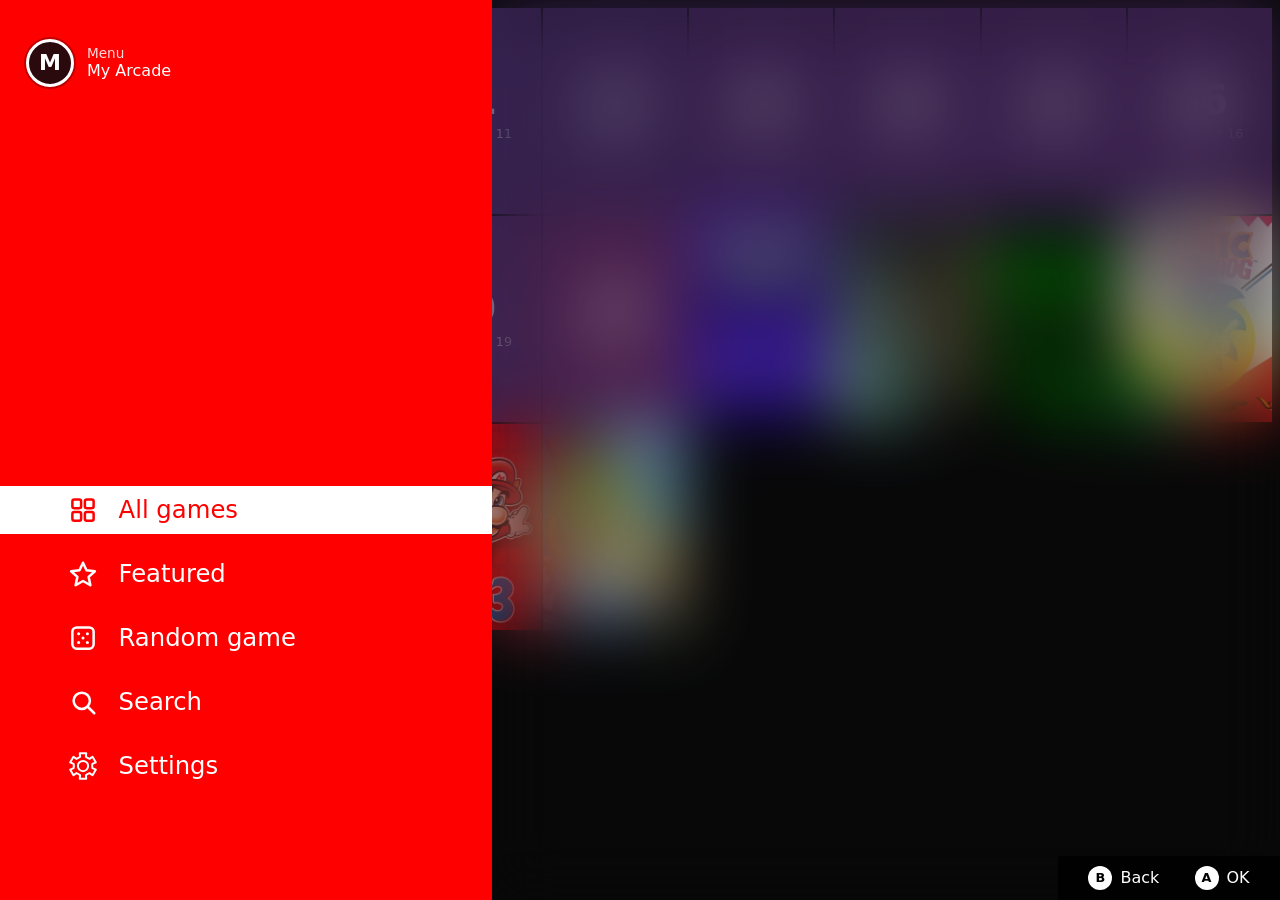
<file: index.html>
<!DOCTYPE html>
<html lang="en" data-theme="dark">
<head>
    <meta charset="UTF-8">
    <meta name="viewport" content="width=device-width, initial-scale=1">
    <title>My Arcade</title>
    <meta name="description" content="A small collection of browser games.">
    <link rel="stylesheet" href="style.css?v=20261018">
</head>
<body>
    <nav class="rail" aria-label="Main menu">
        <div class="rail-head">
            <button class="rail-badge" type="button" id="railBadge" title="Open menu" aria-label="Open menu">A</button>
            <div class="rail-who"><span>Menu</span><span id="menuTitle">My Arcade</span></div>
        </div>
        <div class="rail-nav">
            <button class="rail-btn" type="button" id="navAll" title="All games" aria-label="All games" aria-pressed="true">
                <svg viewBox="0 0 24 24" aria-hidden="true"><rect x="3.5" y="3.5" width="7" height="7" rx="1.6"/><rect x="13.5" y="3.5" width="7" height="7" rx="1.6"/><rect x="3.5" y="13.5" width="7" height="7" rx="1.6"/><rect x="13.5" y="13.5" width="7" height="7" rx="1.6"/></svg>
                <span class="rail-label">All games</span>
            </button>
            <button class="rail-btn" type="button" id="navFeatured" title="Featured" aria-label="Featured games" aria-pressed="false" hidden>
                <svg viewBox="0 0 24 24" aria-hidden="true"><polygon points="12 3 14.8 9 21.5 9.8 16.5 14.3 17.9 21 12 17.6 6.1 21 7.5 14.3 2.5 9.8 9.2 9"/></svg>
                <span class="rail-label">Featured</span>
            </button>
            <button class="rail-btn" type="button" id="navRandom" title="Random game" aria-label="Play a random game">
                <svg viewBox="0 0 24 24" aria-hidden="true"><rect x="3.5" y="3.5" width="17" height="17" rx="3.5"/><circle class="dot" cx="8.5" cy="8.5" r="1.2"/><circle class="dot" cx="15.5" cy="8.5" r="1.2"/><circle class="dot" cx="12" cy="12" r="1.2"/><circle class="dot" cx="8.5" cy="15.5" r="1.2"/><circle class="dot" cx="15.5" cy="15.5" r="1.2"/></svg>
                <span class="rail-label">Random game</span>
            </button>
            <button class="rail-btn" type="button" id="navSearch" title="Search ( / )" aria-label="Search games" aria-pressed="false">
                <svg viewBox="0 0 24 24" aria-hidden="true"><circle cx="11" cy="11" r="6.5"/><path d="M16 16l5 5"/></svg>
                <span class="rail-label">Search</span>
            </button>
            <button class="rail-btn" type="button" id="settingsBtn" title="Settings" aria-label="Settings">
                <svg viewBox="0 0 24 24" aria-hidden="true"><path d="M14.32 4.66 L14.56 1.71 L9.44 1.71 L9.68 4.66 A7.70 7.70 0 0 1 6.80 6.32 L4.37 4.64 L1.81 9.08 L4.48 10.33 A7.70 7.70 0 0 1 4.48 13.67 L1.81 14.92 L4.37 19.36 L6.80 17.68 A7.70 7.70 0 0 1 9.68 19.34 L9.44 22.29 L14.56 22.29 L14.32 19.34 A7.70 7.70 0 0 1 17.20 17.68 L19.63 19.36 L22.19 14.92 L19.52 13.67 A7.70 7.70 0 0 1 19.52 10.33 L22.19 9.08 L19.63 4.64 L17.20 6.32 A7.70 7.70 0 0 1 14.32 4.66 Z"/><circle cx="12" cy="12" r="4.1"/></svg>
                <span class="rail-label">Settings</span>
            </button>
        </div>
    </nav>

    <main id="library">
        <div class="searchbar" id="searchWrap" hidden>
            <input id="searchBar" type="search" placeholder="Search games" aria-label="Search games" autocomplete="off">
        </div>
        <div id="allGrid" class="grid" role="list" aria-label="Games"></div>
    </main>

    <div class="hints" id="hints">
        <span class="toast" id="toast" role="status" aria-live="polite"></span>
        <button class="hint" type="button" id="hintSort"><kbd>Y</kbd><span>Sort</span></button>
        <button class="hint" type="button" id="hintDetails"><kbd>X</kbd><span>Details</span></button>
        <button class="hint" type="button" id="hintStart"><kbd>A</kbd><span>Start</span></button>
    </div>

    <div id="launchShade"></div>
    <section id="viewer" aria-label="Game viewer" hidden>
        <img class="bg-side" id="bgLeft" src="images/left.png" alt="" aria-hidden="true" draggable="false">
        <img class="bg-side" id="bgRight" src="images/right.png" alt="" aria-hidden="true" draggable="false">
        <div class="badge" id="badge" role="img"></div>
        <div class="viewer-title">
            <h2 id="gameName">Game</h2>
            <a id="gameAuthor" href="#" target="_blank" rel="noopener" hidden></a>
        </div>
        <button class="pause-btn" type="button" id="pauseBtn" aria-label="Open game menu" title="Menu">
            <svg viewBox="0 0 24 24" width="20" height="20" fill="none" stroke="currentColor" stroke-width="2.2" stroke-linecap="round" aria-hidden="true"><path d="M5 7h14M5 12h14M5 17h14"/></svg>
        </button>
        <div id="stage">
            <iframe id="gameFrame" title="Game" allow="fullscreen; gamepad; autoplay"></iframe>
        </div>

        <div class="pause" id="pauseMenu" role="dialog" aria-modal="true" aria-label="Game menu">
            <div class="pause-scrim"></div>
            <div class="pause-profile">
                <div class="pause-badge" id="pauseBadge"></div>
                <div class="pause-profile-text"><span>P1</span><span id="pauseName"></span></div>
            </div>
            <div class="pause-ui">
                <div class="pause-line"></div>
                <div class="pause-list" role="menu">
                    <button class="pause-item" type="button" role="menuitem" id="pmContinue">Continue</button>
                    <button class="pause-item" type="button" role="menuitem" id="pmFullscreen">Fullscreen</button>
                    <button class="pause-item" type="button" role="menuitem" id="pmTab">Open in New Tab</button>
                    <button class="pause-item" type="button" role="menuitem" id="pmSource" hidden>View Source</button>
                    <button class="pause-item" type="button" role="menuitem" id="pmExit">To Game Selection</button>
                </div>
            </div>
            <div class="pause-hints">
                <button class="hint" type="button" id="pmBack"><kbd>B</kbd><span>Back</span></button>
                <button class="hint" type="button" id="pmOk"><kbd>A</kbd><span>OK</span></button>
            </div>
        </div>
        </div>
    </section>

    <div id="overlay" class="overlay" hidden>
        <div class="popup" role="dialog" aria-modal="true" aria-labelledby="popupTitle">
            <div class="popup-head">
                <h3 id="popupTitle">Settings</h3>
                <button class="btn" type="button" id="popupClose" aria-label="Close settings">Close</button>
            </div>
            <div class="popup-body">
                <label class="row">Theme
                    <select id="themeSelect">
                        <option value="dark">Dark</option>
                        <option value="light">Light</option>
                    </select>
                </label>
                <label class="row">Animations
                    <select id="motionSelect">
                        <option value="system">Follow device</option>
                        <option value="always">Always play</option>
                    </select>
                </label>
                <p class="muted" id="motionNote" hidden>This device is set to reduce motion, so animations are off. Choose “Always play” to turn them on.</p>
                <div class="row">Play counts
                    <span class="row-actions">
                        <button class="btn" type="button" id="exportBtn">Export</button>
                        <button class="btn" type="button" id="importBtn">Import</button>
                        <button class="btn" type="button" id="resetBtn">Reset</button>
                    </span>
                </div>
                <input type="file" id="importFile" accept="application/json" hidden>
                <p id="settingsMsg" class="muted" role="status"></p>
                <div class="row">
                    <a href="#" id="contactLink" class="btn" hidden>Contact</a>
                    <span id="footerNote" class="muted"></span>
                </div>
            </div>
        </div>
    </div>

    <div id="detailsOverlay" class="overlay" hidden>
        <div class="popup" role="dialog" aria-modal="true" aria-labelledby="detailsName">
            <div class="popup-head">
                <h3 id="detailsName">Game</h3>
                <button class="btn" type="button" id="detailsClose" aria-label="Close details">Close</button>
            </div>
            <div class="popup-body">
                <p class="muted" id="detailsMeta"></p>
                <div class="row-actions">
                    <a class="btn" id="detailsAuthor" href="#" target="_blank" rel="noopener" hidden>Author</a>
                    <a class="btn" id="detailsRepo" href="#" target="_blank" rel="noopener noreferrer" hidden>View source</a>
                    <button class="btn primary" type="button" id="detailsStart">Start</button>
                </div>
            </div>
        </div>
    </div>

    <div class="menu-scrim" id="menuScrim" aria-hidden="true"></div>
    <div class="menu-hints" id="menuHints">
        <button class="hint" type="button" id="menuBack"><kbd>B</kbd><span>Back</span></button>
        <button class="hint" type="button" id="menuOk"><kbd>A</kbd><span>OK</span></button>
    </div>

    <script src="games.js?v=20261018"></script>
    <script src="script.js?v=20261018"></script>
</body>
</html>
</file>
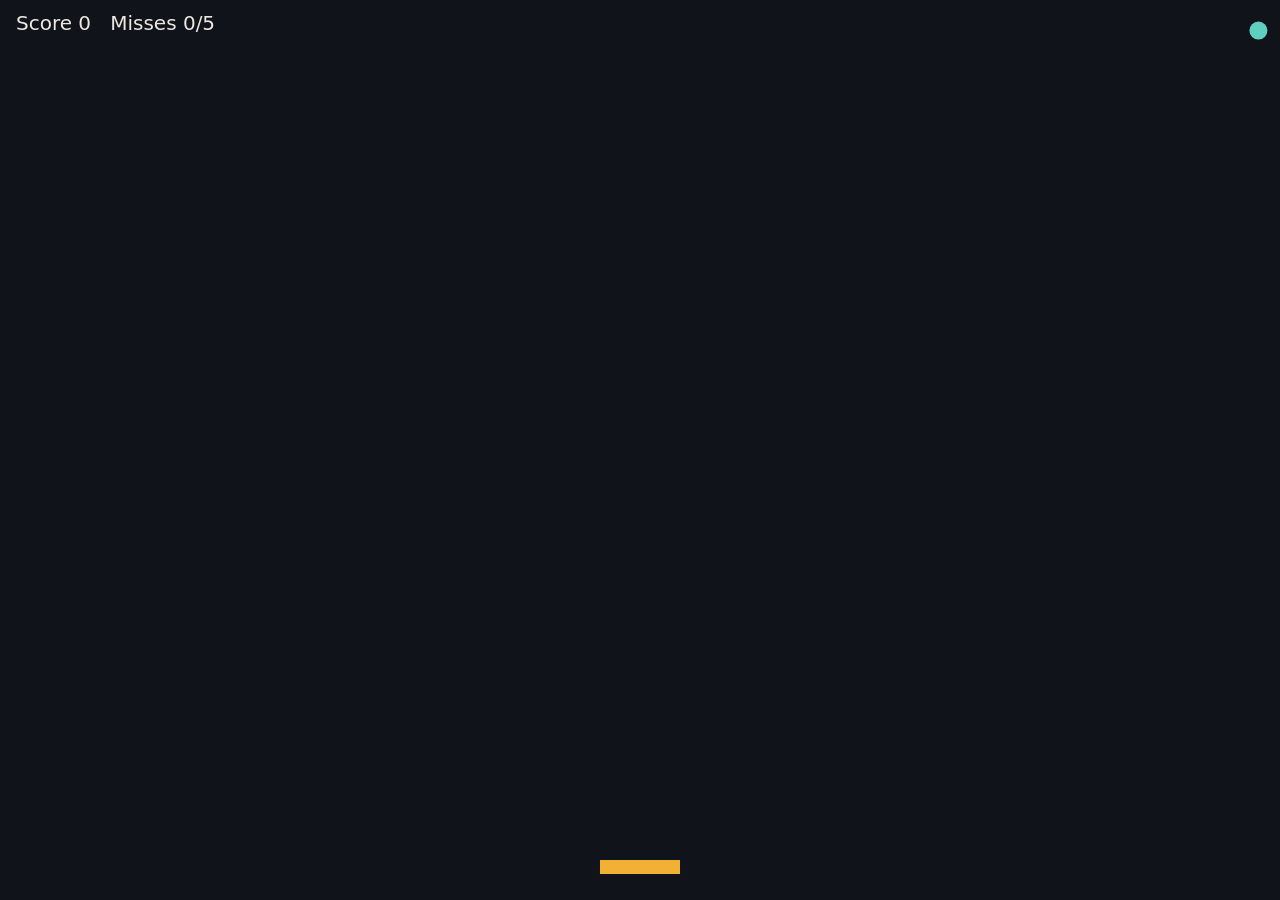
<file: games/dot-catcher/index.html>
<!DOCTYPE html>
<html lang="en">
<head>
<meta charset="utf-8">
<meta name="viewport" content="width=device-width, initial-scale=1">
<title>Dot Catcher</title>
<style>
    html, body { margin: 0; height: 100%; background: #10131a; overflow: hidden; }
    canvas { display: block; width: 100%; height: 100%; touch-action: none; }
</style>
</head>
<body>
<canvas id="c"></canvas>
<script>
const c = document.getElementById("c"), ctx = c.getContext("2d");
let W, H;
function fit() { W = c.width = innerWidth; H = c.height = innerHeight; }
addEventListener("resize", fit); fit();

let px = W / 2, score = 0, miss = 0, dots = [], t = 0, over = false;
const keys = {};

function move(e) { px = (e.touches ? e.touches[0] : e).clientX; }
addEventListener("mousemove", move);
addEventListener("touchmove", move, { passive: true });
addEventListener("keydown", (e) => {
    keys[e.key] = true;
    if (over && (e.key === " " || e.key === "Enter")) reset();
});
addEventListener("keyup", (e) => { keys[e.key] = false; });
addEventListener("pointerdown", () => { if (over) reset(); });

function reset() { score = 0; miss = 0; dots = []; over = false; }

function loop() {
    t++;
    if (keys.ArrowLeft) px -= 8;
    if (keys.ArrowRight) px += 8;
    px = Math.max(40, Math.min(W - 40, px));

    if (!over && t % Math.max(18, 50 - score) === 0) {
        dots.push({ x: Math.random() * (W - 40) + 20, y: -10, v: 2 + Math.random() * 2 + score * 0.05 });
    }

    ctx.fillStyle = "#10131a";
    ctx.fillRect(0, 0, W, H);

    const py = H - 40;
    ctx.fillStyle = "#f2b134";
    ctx.fillRect(px - 40, py, 80, 14);

    for (const d of dots) {
        if (!over) d.y += d.v;
        ctx.beginPath();
        ctx.arc(d.x, d.y, 9, 0, Math.PI * 2);
        ctx.fillStyle = "#5fd0c0";
        ctx.fill();
        if (!d.done && d.y > py - 9 && d.y < py + 14 && Math.abs(d.x - px) < 48) { d.done = true; score++; }
        else if (!d.done && d.y > H) { d.done = true; miss++; if (miss >= 5) over = true; }
    }
    dots = dots.filter((d) => !d.done);

    ctx.fillStyle = "#ece9e1";
    ctx.font = "20px system-ui, sans-serif";
    ctx.textAlign = "left";
    ctx.fillText("Score " + score + "   Misses " + miss + "/5", 16, 30);
    if (over) {
        ctx.font = "32px system-ui, sans-serif";
        ctx.textAlign = "center";
        ctx.fillText("Game over. Click to play again.", W / 2, H / 2);
    }
    requestAnimationFrame(loop);
}
loop();
</script>
</body>
</html>
</file>
<file: style.css>
/* Console-style library: red rail on the left, dense box-art grid, hint bar */
:root {
    --bg: #0b0b0c;
    --panel: #1a1a1c;
    --panel-2: #26262a;
    --line: #3a3a40;
    --text: #f2f2f2;
    --muted: #a8a8b0;
    --accent: #f2b134;
    --accent-ink: #1a1405;
    --rail-bg: #ff0000;
    /* Pause menu easing, sampled frame by frame from a Switch recording */
    --PD: 333.33ms;
    --e-pm-a-open: linear(0, 0.236 2.5%, 0.4 5%, 0.488 7.5%, 0.553 10%, 0.605 12.5%, 0.65 15%, 0.692 17.5%, 0.728 20%, 0.76 22.5%, 0.79 25%, 0.819 27.5%, 0.845 30%, 0.869 32.5%, 0.89 35%, 0.908 37.5%, 0.923 40%, 0.937 42.5%, 0.95 45%, 0.962 47.5%, 0.974 50%, 0.984 52.5%, 0.99 55%, 0.994 57.5%, 0.997 60%, 0.999 62.5%, 1 65%, 1 67.5%, 1 70%, 1 72.5%, 1 75%, 1 77.5%, 1 80%, 1 82.5%, 1 85%, 1 87.5%, 1 90%, 1 92.5%, 1 95%, 1 97.5%, 1 100%);
    --e-pm-a-close: linear(0.003, 0.006 2.5%, 0.01 5%, 0.016 7.5%, 0.026 10%, 0.038 12.5%, 0.05 15%, 0.063 17.5%, 0.077 20%, 0.092 22.5%, 0.11 25%, 0.131 27.5%, 0.155 30%, 0.181 32.5%, 0.21 35%, 0.24 37.5%, 0.272 40%, 0.308 42.5%, 0.35 45%, 0.395 47.5%, 0.447 50%, 0.512 52.5%, 0.6 55%, 0.764 57.5%, 1 60%, 1 62.5%, 1 65%, 1 67.5%, 1 70%, 1 72.5%, 1 75%, 1 77.5%, 1 80%, 1 82.5%, 1 85%, 1 87.5%, 1 90%, 1 92.5%, 1 95%, 1 97.5%, 1 100%);
    --e-pm-s-open: linear(0, 0.053 2.5%, 0.1 5%, 0.14 7.5%, 0.175 10%, 0.211 12.5%, 0.25 15%, 0.296 17.5%, 0.346 20%, 0.399 22.5%, 0.45 25%, 0.5 27.5%, 0.55 30%, 0.6 32.5%, 0.65 35%, 0.703 37.5%, 0.758 40%, 0.809 42.5%, 0.85 45%, 0.881 47.5%, 0.908 50%, 0.931 52.5%, 0.95 55%, 0.967 57.5%, 0.983 60%, 0.995 62.5%, 1 65%, 1 67.5%, 1 70%, 1 72.5%, 1 75%, 1 77.5%, 1 80%, 1 82.5%, 1 85%, 1 87.5%, 1 90%, 1 92.5%, 1 95%, 1 97.5%, 1 100%);
    --e-pm-s-close: linear(0.017, 0.033 2.5%, 0.05 5%, 0.069 7.5%, 0.092 10%, 0.119 12.5%, 0.15 15%, 0.191 17.5%, 0.242 20%, 0.297 22.5%, 0.35 25%, 0.4 27.5%, 0.45 30%, 0.5 32.5%, 0.55 35%, 0.601 37.5%, 0.654 40%, 0.704 42.5%, 0.75 45%, 0.789 47.5%, 0.825 50%, 0.86 52.5%, 0.9 55%, 0.947 57.5%, 1 60%, 1 62.5%, 1 65%, 1 67.5%, 1 70%, 1 72.5%, 1 75%, 1 77.5%, 1 80%, 1 82.5%, 1 85%, 1 87.5%, 1 90%, 1 92.5%, 1 95%, 1 97.5%, 1 100%);
    --e-pm-blur-open: linear(0, 0 2.5%, 0 5%, 0.006 7.5%, 0.02 10%, 0.034 12.5%, 0.04 15%, 0.04 17.5%, 0.04 20%, 0.04 22.5%, 0.04 25%, 0.054 27.5%, 0.089 30%, 0.137 32.5%, 0.19 35%, 0.259 37.5%, 0.35 40%, 0.449 42.5%, 0.54 45%, 0.625 47.5%, 0.711 50%, 0.789 52.5%, 0.85 55%, 0.902 57.5%, 0.95 60%, 0.986 62.5%, 1 65%, 1 67.5%, 1 70%, 1 72.5%, 1 75%, 1 77.5%, 1 80%, 1 82.5%, 1 85%, 1 87.5%, 1 90%, 1 92.5%, 1 95%, 1 97.5%, 1 100%);
    --e-pm-blur-close: linear(0.05, 0.098 2.5%, 0.15 5%, 0.211 7.5%, 0.289 10%, 0.375 12.5%, 0.46 15%, 0.551 17.5%, 0.65 20%, 0.741 22.5%, 0.81 25%, 0.863 27.5%, 0.911 30%, 0.946 32.5%, 0.96 35%, 0.96 37.5%, 0.96 40%, 0.96 42.5%, 0.96 45%, 0.966 47.5%, 0.98 50%, 0.994 52.5%, 1 55%, 1 57.5%, 1 60%, 1 62.5%, 1 65%, 1 67.5%, 1 70%, 1 72.5%, 1 75%, 1 77.5%, 1 80%, 1 82.5%, 1 85%, 1 87.5%, 1 90%, 1 92.5%, 1 95%, 1 97.5%, 1 100%);
    --e-pm-dim-open: linear(0, 0.026 2.5%, 0.053 5%, 0.081 7.5%, 0.11 10%, 0.141 12.5%, 0.176 15%, 0.219 17.5%, 0.268 20%, 0.322 22.5%, 0.376 25%, 0.432 27.5%, 0.492 30%, 0.552 32.5%, 0.608 35%, 0.662 37.5%, 0.714 40%, 0.764 42.5%, 0.808 45%, 0.849 47.5%, 0.888 50%, 0.922 52.5%, 0.947 55%, 0.966 57.5%, 0.983 60%, 0.995 62.5%, 1 65%, 1 67.5%, 1 70%, 1 72.5%, 1 75%, 1 77.5%, 1 80%, 1 82.5%, 1 85%, 1 87.5%, 1 90%, 1 92.5%, 1 95%, 1 97.5%, 1 100%);
    --e-pm-dim-close: linear(0.017, 0.034 2.5%, 0.053 5%, 0.078 7.5%, 0.112 10%, 0.151 12.5%, 0.192 15%, 0.236 17.5%, 0.286 20%, 0.338 22.5%, 0.392 25%, 0.448 27.5%, 0.508 30%, 0.568 32.5%, 0.624 35%, 0.678 37.5%, 0.732 40%, 0.781 42.5%, 0.824 45%, 0.859 47.5%, 0.89 50%, 0.919 52.5%, 0.947 55%, 0.974 57.5%, 1 60%, 1 62.5%, 1 65%, 1 67.5%, 1 70%, 1 72.5%, 1 75%, 1 77.5%, 1 80%, 1 82.5%, 1 85%, 1 87.5%, 1 90%, 1 92.5%, 1 95%, 1 97.5%, 1 100%);
    --e-pm-hout-open: linear(0, 0 2.5%, 0 5%, 0.007 7.5%, 0.067 10%, 0.128 12.5%, 0.188 15%, 0.248 17.5%, 0.308 20%, 0.369 22.5%, 0.429 25%, 0.489 27.5%, 0.549 30%, 0.61 32.5%, 0.67 35%, 0.73 37.5%, 0.79 40%, 0.851 42.5%, 0.911 45%, 0.971 47.5%, 1 50%, 1 52.5%, 1 55%, 1 57.5%, 1 60%, 1 62.5%, 1 65%, 1 67.5%, 1 70%, 1 72.5%, 1 75%, 1 77.5%, 1 80%, 1 82.5%, 1 85%, 1 87.5%, 1 90%, 1 92.5%, 1 95%, 1 97.5%, 1 100%);
    --e-pm-hout-close: linear(0, 0 2.5%, 0 5%, 0 7.5%, 0 10%, 0.029 12.5%, 0.089 15%, 0.149 17.5%, 0.21 20%, 0.27 22.5%, 0.33 25%, 0.39 27.5%, 0.451 30%, 0.511 32.5%, 0.571 35%, 0.631 37.5%, 0.692 40%, 0.752 42.5%, 0.812 45%, 0.872 47.5%, 0.933 50%, 0.993 52.5%, 1 55%, 1 57.5%, 1 60%, 1 62.5%, 1 65%, 1 67.5%, 1 70%, 1 72.5%, 1 75%, 1 77.5%, 1 80%, 1 82.5%, 1 85%, 1 87.5%, 1 90%, 1 92.5%, 1 95%, 1 97.5%, 1 100%);
    --e-pm-hin-open: linear(0, 0 2.5%, 0 5%, 0 7.5%, 0 10%, 0 12.5%, 0 15%, 0 17.5%, 0 20%, 0 22.5%, 0 25%, 0 27.5%, 0 30%, 0 32.5%, 0 35%, 0 37.5%, 0 40%, 0 42.5%, 0 45%, 0 47.5%, 0.085 50%, 0.374 52.5%, 0.4 55%, 0.425 57.5%, 0.445 60%, 0.465 62.5%, 0.49 65%, 0.523 67.5%, 0.563 70%, 0.607 72.5%, 0.65 75%, 0.694 77.5%, 0.739 80%, 0.785 82.5%, 0.83 85%, 0.881 87.5%, 0.937 90%, 0.982 92.5%, 1 95%, 1 97.5%, 1 100%);
    --e-pm-hin-close: linear(0, 0.125 2.5%, 0.25 5%, 0.375 7.5%, 0.5 10%, 0.625 12.5%, 0.75 15%, 0.875 17.5%, 1 20%, 1 22.5%, 1 25%, 1 27.5%, 1 30%, 1 32.5%, 1 35%, 1 37.5%, 1 40%, 1 42.5%, 1 45%, 1 47.5%, 1 50%, 1 52.5%, 1 55%, 1 57.5%, 1 60%, 1 62.5%, 1 65%, 1 67.5%, 1 70%, 1 72.5%, 1 75%, 1 77.5%, 1 80%, 1 82.5%, 1 85%, 1 87.5%, 1 90%, 1 92.5%, 1 95%, 1 97.5%, 1 100%);

    /* Menu open/close easing, sampled frame by frame from a 30fps Switch recording (t=0 is the input frame) */
    --D: 366.67ms;
    --e-w-open: linear(0, 0.013 2.273%, 0.031 4.545%, 0.052 6.818%, 0.077 9.091%, 0.107 11.364%, 0.143 13.636%, 0.188 15.909%, 0.245 18.182%, 0.313 20.455%, 0.388 22.727%, 0.486 25%, 0.607 27.273%, 0.728 29.545%, 0.827 31.818%, 0.908 34.091%, 0.986 36.364%, 1.045 38.636%, 1.071 40.909%, 1.076 43.182%, 1.079 45.455%, 1.081 47.727%, 1.082 50%, 1.073 52.273%, 1.055 54.545%, 1.034 56.818%, 1.02 59.091%, 1.013 61.364%, 1.006 63.636%, 1.002 65.909%, 1 68.182%, 1 70.455%, 1 72.727%, 1 75%, 1 77.273%, 1 79.545%, 1 81.818%, 1 84.091%, 1 86.364%, 1 88.636%, 1 90.909%, 1 93.182%, 1 95.455%, 1 97.727%, 1 100%);
    --e-icon-open: linear(0, 0.013 2.273%, 0.031 4.545%, 0.052 6.818%, 0.077 9.091%, 0.107 11.364%, 0.143 13.636%, 0.188 15.909%, 0.245 18.182%, 0.313 20.455%, 0.388 22.727%, 0.486 25%, 0.607 27.273%, 0.728 29.545%, 0.827 31.818%, 0.908 34.091%, 0.986 36.364%, 1 38.636%, 1 40.909%, 1 43.182%, 1 45.455%, 1 47.727%, 1 50%, 1 52.273%, 1 54.545%, 1 56.818%, 1 59.091%, 1 61.364%, 1 63.636%, 1 65.909%, 1 68.182%, 1 70.455%, 1 72.727%, 1 75%, 1 77.273%, 1 79.545%, 1 81.818%, 1 84.091%, 1 86.364%, 1 88.636%, 1 90.909%, 1 93.182%, 1 95.455%, 1 97.727%, 1 100%);
    --e-pl-open: linear(0, 0.098 2.273%, 0.23 4.545%, 0.413 6.818%, 0.62 9.091%, 0.858 11.364%, 1 13.636%, 1 15.909%, 1 18.182%, 1 20.455%, 1 22.727%, 1 25%, 1 27.273%, 1 29.545%, 1 31.818%, 1 34.091%, 1 36.364%, 1 38.636%, 1 40.909%, 1 43.182%, 1 45.455%, 1 47.727%, 1 50%, 1 52.273%, 1 54.545%, 1 56.818%, 1 59.091%, 1 61.364%, 1 63.636%, 1 65.909%, 1 68.182%, 1 70.455%, 1 72.727%, 1 75%, 1 77.273%, 1 79.545%, 1 81.818%, 1 84.091%, 1 86.364%, 1 88.636%, 1 90.909%, 1 93.182%, 1 95.455%, 1 97.727%, 1 100%);
    --e-pw-open: linear(0, 0.018 2.273%, 0.042 4.545%, 0.073 6.818%, 0.109 9.091%, 0.151 11.364%, 0.193 13.636%, 0.236 15.909%, 0.29 18.182%, 0.353 20.455%, 0.424 22.727%, 0.516 25%, 0.63 27.273%, 0.744 29.545%, 0.837 31.818%, 0.913 34.091%, 0.987 36.364%, 1.042 38.636%, 1.067 40.909%, 1.071 43.182%, 1.074 45.455%, 1.076 47.727%, 1.077 50%, 1.069 52.273%, 1.052 54.545%, 1.032 56.818%, 1.019 59.091%, 1.012 61.364%, 1.006 63.636%, 1.002 65.909%, 1 68.182%, 1 70.455%, 1 72.727%, 1 75%, 1 77.273%, 1 79.545%, 1 81.818%, 1 84.091%, 1 86.364%, 1 88.636%, 1 90.909%, 1 93.182%, 1 95.455%, 1 97.727%, 1 100%);
    --e-lab-open: linear(0, 0.102 2.273%, 0.19 4.545%, 0.264 6.818%, 0.331 9.091%, 0.392 11.364%, 0.45 13.636%, 0.505 15.909%, 0.557 18.182%, 0.605 20.455%, 0.65 22.727%, 0.691 25%, 0.729 27.273%, 0.765 29.545%, 0.8 31.818%, 0.837 34.091%, 0.873 36.364%, 0.906 38.636%, 0.93 40.909%, 0.947 43.182%, 0.96 45.455%, 0.972 47.727%, 0.98 50%, 0.987 52.273%, 0.994 54.545%, 0.998 56.818%, 1 59.091%, 1 61.364%, 1 63.636%, 1 65.909%, 1 68.182%, 1 70.455%, 1 72.727%, 1 75%, 1 77.273%, 1 79.545%, 1 81.818%, 1 84.091%, 1 86.364%, 1 88.636%, 1 90.909%, 1 93.182%, 1 95.455%, 1 97.727%, 1 100%);
    --e-who-open: linear(0, 0.236 2.273%, 0.4 4.545%, 0.485 6.818%, 0.547 9.091%, 0.598 11.364%, 0.65 13.636%, 0.707 15.909%, 0.762 18.182%, 0.812 20.455%, 0.855 22.727%, 0.893 25%, 0.93 27.273%, 0.959 29.545%, 0.976 31.818%, 0.985 34.091%, 0.993 36.364%, 0.998 38.636%, 1 40.909%, 1 43.182%, 1 45.455%, 1 47.727%, 1 50%, 1 52.273%, 1 54.545%, 1 56.818%, 1 59.091%, 1 61.364%, 1 63.636%, 1 65.909%, 1 68.182%, 1 70.455%, 1 72.727%, 1 75%, 1 77.273%, 1 79.545%, 1 81.818%, 1 84.091%, 1 86.364%, 1 88.636%, 1 90.909%, 1 93.182%, 1 95.455%, 1 97.727%, 1 100%);
    --e-blur-open: linear(0, 0 2.273%, 0 4.545%, 0 6.818%, 0 9.091%, 0.015 11.364%, 0.03 13.636%, 0.03 15.909%, 0.03 18.182%, 0.03 20.455%, 0.03 22.727%, 0.041 25%, 0.07 27.273%, 0.112 29.545%, 0.16 31.818%, 0.236 34.091%, 0.346 36.364%, 0.463 38.636%, 0.56 40.909%, 0.632 43.182%, 0.696 45.455%, 0.755 47.727%, 0.81 50%, 0.87 52.273%, 0.932 54.545%, 0.98 56.818%, 1 59.091%, 1 61.364%, 1 63.636%, 1 65.909%, 1 68.182%, 1 70.455%, 1 72.727%, 1 75%, 1 77.273%, 1 79.545%, 1 81.818%, 1 84.091%, 1 86.364%, 1 88.636%, 1 90.909%, 1 93.182%, 1 95.455%, 1 97.727%, 1 100%);
    --e-dim-open: linear(0, 0.004 2.273%, 0.011 4.545%, 0.019 6.818%, 0.03 9.091%, 0.044 11.364%, 0.06 13.636%, 0.084 15.909%, 0.117 18.182%, 0.156 20.455%, 0.2 22.727%, 0.252 25%, 0.314 27.273%, 0.381 29.545%, 0.447 31.818%, 0.514 34.091%, 0.583 36.364%, 0.652 38.636%, 0.714 40.909%, 0.774 43.182%, 0.832 45.455%, 0.884 47.727%, 0.921 50%, 0.949 52.273%, 0.975 54.545%, 0.993 56.818%, 1 59.091%, 1 61.364%, 1 63.636%, 1 65.909%, 1 68.182%, 1 70.455%, 1 72.727%, 1 75%, 1 77.273%, 1 79.545%, 1 81.818%, 1 84.091%, 1 86.364%, 1 88.636%, 1 90.909%, 1 93.182%, 1 95.455%, 1 97.727%, 1 100%);
    --e-hl-open: linear(0, 0 2.273%, 0 4.545%, 0 6.818%, 0.01 9.091%, 0.075 11.364%, 0.14 13.636%, 0.205 15.909%, 0.27 18.182%, 0.335 20.455%, 0.4 22.727%, 0.465 25%, 0.53 27.273%, 0.595 29.545%, 0.66 31.818%, 0.725 34.091%, 0.79 36.364%, 0.855 38.636%, 0.919 40.909%, 0.984 43.182%, 1 45.455%, 1 47.727%, 1 50%, 1 52.273%, 1 54.545%, 1 56.818%, 1 59.091%, 1 61.364%, 1 63.636%, 1 65.909%, 1 68.182%, 1 70.455%, 1 72.727%, 1 75%, 1 77.273%, 1 79.545%, 1 81.818%, 1 84.091%, 1 86.364%, 1 88.636%, 1 90.909%, 1 93.182%, 1 95.455%, 1 97.727%, 1 100%);
    --e-hm-open: linear(0, 0 2.273%, 0 4.545%, 0 6.818%, 0 9.091%, 0 11.364%, 0 13.636%, 0 15.909%, 0 18.182%, 0 20.455%, 0 22.727%, 0 25%, 0 27.273%, 0 29.545%, 0 31.818%, 0 34.091%, 0 36.364%, 0 38.636%, 0 40.909%, 0.182 43.182%, 0.341 45.455%, 0.381 47.727%, 0.41 50%, 0.44 52.273%, 0.466 54.545%, 0.491 56.818%, 0.52 59.091%, 0.555 61.364%, 0.595 63.636%, 0.637 65.909%, 0.68 68.182%, 0.725 70.455%, 0.771 72.727%, 0.818 75%, 0.86 77.273%, 0.904 79.545%, 0.95 81.818%, 0.986 84.091%, 1 86.364%, 1 88.636%, 1 90.909%, 1 93.182%, 1 95.455%, 1 97.727%, 1 100%);
    --e-w-close: linear(0, 0.001 2.273%, 0.005 4.545%, 0.013 6.818%, 0.028 9.091%, 0.048 11.364%, 0.071 13.636%, 0.101 15.909%, 0.141 18.182%, 0.19 20.455%, 0.245 22.727%, 0.312 25%, 0.395 27.273%, 0.487 29.545%, 0.58 31.818%, 0.696 34.091%, 0.831 36.364%, 0.943 38.636%, 0.99 40.909%, 0.988 43.182%, 0.985 45.455%, 0.982 47.727%, 0.98 50%, 0.98 52.273%, 0.98 54.545%, 0.98 56.818%, 0.98 59.091%, 0.98 61.364%, 0.982 63.636%, 0.983 65.909%, 0.985 68.182%, 0.988 70.455%, 0.993 72.727%, 0.998 75%, 1 77.273%, 1 79.545%, 1 81.818%, 1 84.091%, 1 86.364%, 1 88.636%, 1 90.909%, 1 93.182%, 1 95.455%, 1 97.727%, 1 100%);
    --e-icon-close: linear(0, 0.241 2.273%, 0.41 4.545%, 0.503 6.818%, 0.573 9.091%, 0.629 11.364%, 0.68 13.636%, 0.73 15.909%, 0.776 18.182%, 0.817 20.455%, 0.85 22.727%, 0.879 25%, 0.904 27.273%, 0.925 29.545%, 0.94 31.818%, 0.95 34.091%, 0.957 36.364%, 0.963 38.636%, 0.97 40.909%, 0.979 43.182%, 0.989 45.455%, 0.997 47.727%, 1 50%, 1 52.273%, 1 54.545%, 1 56.818%, 1 59.091%, 1 61.364%, 1 63.636%, 1 65.909%, 1 68.182%, 1 70.455%, 1 72.727%, 1 75%, 1 77.273%, 1 79.545%, 1 81.818%, 1 84.091%, 1 86.364%, 1 88.636%, 1 90.909%, 1 93.182%, 1 95.455%, 1 97.727%, 1 100%);
    --e-pl-close: linear(2.308, 2.308 0.02%, 1.993 2.273%, 1.772 4.545%, 1.65 6.818%, 1.559 9.091%, 1.486 11.364%, 1.418 13.636%, 1.353 15.909%, 1.292 18.182%, 1.24 20.455%, 1.196 22.727%, 1.159 25%, 1.125 27.273%, 1.098 29.545%, 1.078 31.818%, 1.066 34.091%, 1.056 36.364%, 1.048 38.636%, 1.039 40.909%, 1.028 43.182%, 1.015 45.455%, 1.004 47.727%, 1 50%, 1 52.273%, 1 54.545%, 1 56.818%, 1 59.091%, 1 61.364%, 1 63.636%, 1 65.909%, 1 68.182%, 1 70.455%, 1 72.727%, 1 75%, 1 77.273%, 1 79.545%, 1 81.818%, 1 84.091%, 1 86.364%, 1 88.636%, 1 90.909%, 1 93.182%, 1 95.455%, 1 97.727%, 1 100%);
    --e-lab-close: linear(0, 0.065 2.273%, 0.12 4.545%, 0.163 6.818%, 0.2 9.091%, 0.234 11.364%, 0.27 13.636%, 0.306 15.909%, 0.342 18.182%, 0.379 20.455%, 0.42 22.727%, 0.464 25%, 0.511 27.273%, 0.563 29.545%, 0.62 31.818%, 0.695 34.091%, 0.784 36.364%, 0.867 38.636%, 0.92 40.909%, 0.95 43.182%, 0.976 45.455%, 0.993 47.727%, 1 50%, 1 52.273%, 1 54.545%, 1 56.818%, 1 59.091%, 1 61.364%, 1 63.636%, 1 65.909%, 1 68.182%, 1 70.455%, 1 72.727%, 1 75%, 1 77.273%, 1 79.545%, 1 81.818%, 1 84.091%, 1 86.364%, 1 88.636%, 1 90.909%, 1 93.182%, 1 95.455%, 1 97.727%, 1 100%);
    --e-who-close: linear(0, 0 2.273%, 0 4.545%, 0.005 6.818%, 0.019 9.091%, 0.038 11.364%, 0.06 13.636%, 0.09 15.909%, 0.132 18.182%, 0.18 20.455%, 0.23 22.727%, 0.281 25%, 0.335 27.273%, 0.395 29.545%, 0.46 31.818%, 0.54 34.091%, 0.633 36.364%, 0.724 38.636%, 0.8 40.909%, 0.867 43.182%, 0.931 45.455%, 0.981 47.727%, 1 50%, 1 52.273%, 1 54.545%, 1 56.818%, 1 59.091%, 1 61.364%, 1 63.636%, 1 65.909%, 1 68.182%, 1 70.455%, 1 72.727%, 1 75%, 1 77.273%, 1 79.545%, 1 81.818%, 1 84.091%, 1 86.364%, 1 88.636%, 1 90.909%, 1 93.182%, 1 95.455%, 1 97.727%, 1 100%);
    --e-blur-close: linear(0, 0.102 2.273%, 0.19 4.545%, 0.258 6.818%, 0.315 9.091%, 0.372 11.364%, 0.44 13.636%, 0.537 15.909%, 0.654 18.182%, 0.764 20.455%, 0.84 22.727%, 0.888 25%, 0.93 27.273%, 0.959 29.545%, 0.97 31.818%, 0.97 34.091%, 0.97 36.364%, 0.97 38.636%, 0.97 40.909%, 0.975 43.182%, 0.985 45.455%, 0.995 47.727%, 1 50%, 1 52.273%, 1 54.545%, 1 56.818%, 1 59.091%, 1 61.364%, 1 63.636%, 1 65.909%, 1 68.182%, 1 70.455%, 1 72.727%, 1 75%, 1 77.273%, 1 79.545%, 1 81.818%, 1 84.091%, 1 86.364%, 1 88.636%, 1 90.909%, 1 93.182%, 1 95.455%, 1 97.727%, 1 100%);
    --e-dim-close: linear(0, 0.038 2.273%, 0.08 4.545%, 0.126 6.818%, 0.177 9.091%, 0.23 11.364%, 0.286 13.636%, 0.347 15.909%, 0.413 18.182%, 0.48 20.455%, 0.545 22.727%, 0.61 25%, 0.677 27.273%, 0.738 29.545%, 0.79 31.818%, 0.834 34.091%, 0.875 36.364%, 0.908 38.636%, 0.932 40.909%, 0.948 43.182%, 0.961 45.455%, 0.972 47.727%, 0.98 50%, 0.987 52.273%, 0.994 54.545%, 0.998 56.818%, 1 59.091%, 1 61.364%, 1 63.636%, 1 65.909%, 1 68.182%, 1 70.455%, 1 72.727%, 1 75%, 1 77.273%, 1 79.545%, 1 81.818%, 1 84.091%, 1 86.364%, 1 88.636%, 1 90.909%, 1 93.182%, 1 95.455%, 1 97.727%, 1 100%);
    --e-hm-close: linear(0, 0 2.273%, 0 4.545%, 0 6.818%, 0 9.091%, 0 11.364%, 0 13.636%, 0 15.909%, 0.033 18.182%, 0.097 20.455%, 0.16 22.727%, 0.224 25%, 0.288 27.273%, 0.351 29.545%, 0.415 31.818%, 0.478 34.091%, 0.542 36.364%, 0.606 38.636%, 0.669 40.909%, 0.733 43.182%, 0.796 45.455%, 0.86 47.727%, 0.924 50%, 0.987 52.273%, 1 54.545%, 1 56.818%, 1 59.091%, 1 61.364%, 1 63.636%, 1 65.909%, 1 68.182%, 1 70.455%, 1 72.727%, 1 75%, 1 77.273%, 1 79.545%, 1 81.818%, 1 84.091%, 1 86.364%, 1 88.636%, 1 90.909%, 1 93.182%, 1 95.455%, 1 97.727%, 1 100%);
    --e-hl-close: linear(0, 0 2.273%, 0 4.545%, 0 6.818%, 0 9.091%, 0 11.364%, 0 13.636%, 0 15.909%, 0 18.182%, 0 20.455%, 0 22.727%, 0 25%, 0 27.273%, 0 29.545%, 0 31.818%, 0 34.091%, 0 36.364%, 0 38.636%, 0 40.909%, 0 43.182%, 0 45.455%, 0 47.727%, 0 50%, 0.043 52.273%, 0.335 54.545%, 0.388 56.818%, 0.42 59.091%, 0.449 61.364%, 0.471 63.636%, 0.493 65.909%, 0.52 68.182%, 0.556 70.455%, 0.598 72.727%, 0.644 75%, 0.69 77.273%, 0.738 79.545%, 0.789 81.818%, 0.838 84.091%, 0.88 86.364%, 0.919 88.636%, 0.958 90.909%, 0.988 93.182%, 1 95.455%, 1 97.727%, 1 100%);
    --hint-bg: rgba(0, 0, 0, .82);
    --radius: 10px;
    --rail: clamp(54px, 7.8125vw, 150px);   /* 100px on the 1280x720 reference */
    --cols: 8;
    color-scheme: dark;
}
:root[data-theme="light"] {
    --bg: #dcdcde;
    --panel: #ffffff;
    --panel-2: #ececef;
    --line: #c4c4ca;
    --text: #1b1b20;
    --muted: #5d5d66;
    --accent: #c77d00;
    --accent-ink: #ffffff;
    --hint-bg: rgba(255, 255, 255, .88);
    color-scheme: light;
}

* { box-sizing: border-box; }
html, body { margin: 0; }
body {
    background: var(--bg);
    color: var(--text);
    font: 16px/1.5 system-ui, -apple-system, "Segoe UI", Roboto, sans-serif;
    min-height: 100vh;
}
:focus-visible { outline: 2px solid var(--accent); outline-offset: 2px; }
input, select, .btn {
    font: inherit; color: var(--text);
    background: var(--panel-2);
    border: 1px solid var(--line);
    border-radius: 8px;
    padding: .5rem .75rem;
}
input::placeholder { color: var(--muted); }
.btn { cursor: pointer; white-space: nowrap; text-decoration: none; display: inline-block; }
.btn[hidden] { display: none; }
.btn:hover { border-color: var(--accent); }
.btn.primary { background: var(--accent); border-color: var(--accent); color: var(--accent-ink); font-weight: 700; }

/* Rail: collapsed icon strip that expands in place into the full menu.
   Every motion below follows the Switch recording: the rail width overshoots ~8% when opening, the icons slide
   but never overshoot, the white pill grows from a rounded square into a full-width bar (and snaps back to a
   square when closing), the labels fade with the slide, and the blurred scrim lags the rail. */
.rail {
    --u: calc(var(--rail) / 100);                      /* 1px of the 1280x720 reference */
    --b: max(36px, calc(var(--rail) * .48));           /* collapsed pill size */
    --sz: calc(var(--b) * .625);                       /* icon size */
    --row: clamp(48px, 8.5vh, 64px);                   /* row height = icon spacing, open or closed */
    --mb: 6.3vh;                                       /* distance of the last row from the bottom padding */
    --open-w: clamp(260px, 38.4375vw, 560px);
    --exp-font: clamp(1rem, 1.9vw, 1.6rem);
    --ix-rest: calc((var(--rail) - var(--sz)) / 2 - var(--u));   /* icon x, collapsed */
    --ix-open: calc(var(--u) * 68);                              /* icon x, expanded */
    --pl-rest: calc((var(--rail) - var(--b)) / 2);               /* pill left, collapsed */
    position: fixed; z-index: 10; left: 0; top: 0; bottom: 0; width: var(--rail);
    background: var(--rail-bg); overflow: hidden;
    display: flex; flex-direction: column; align-items: stretch;
    padding: 4.3vh 0 5vh;
    transition: width var(--D) var(--e-w-close);
}
body.menu-open .rail { width: var(--open-w); transition: width var(--D) var(--e-w-open); }

.rail-head { display: flex; align-items: center; gap: calc(var(--u) * 13); white-space: nowrap; height: var(--b);
    padding-left: var(--pl-rest); }
.rail-badge {
    flex: none; width: var(--b); height: var(--b);
    border-radius: 50%; border: 3px solid #fff; background: #2a0a0d; padding: 0; cursor: pointer;
    display: grid; place-items: center; color: #fff; font-weight: 800; font-family: inherit;
    font-size: calc(var(--b) * .46); text-transform: uppercase;
    box-shadow: 0 0 0 2px rgba(0,0,0,.25);
}
.rail-who { display: flex; flex-direction: column; line-height: 1.2; min-width: 0; color: #fff;
    opacity: 0; transition: opacity var(--D) var(--e-who-close); }
.rail-who span { overflow: hidden; text-overflow: ellipsis; }
.rail-who span:first-child { font-size: .85rem; opacity: .85; }
body.menu-open .rail-who { opacity: 1; transition: opacity var(--D) var(--e-who-open); }

.rail-nav {
    margin-top: auto; margin-bottom: var(--mb); width: 100%;
    display: flex; flex-direction: column; align-items: stretch;
}
.rail-btn {
    position: relative; display: flex; align-items: center; flex: none; white-space: nowrap;
    width: 100%; height: var(--row); margin: 0; padding: 0;
    border: 0; border-radius: 0; background: transparent; color: #fff; cursor: pointer;
    font: inherit; font-size: var(--exp-font); text-align: left;
}
.rail-btn[hidden] { display: none; }
/* The white pill: a rounded square behind the icon when collapsed, a full-width bar when open */
.rail-btn::before {
    content: ""; position: absolute; z-index: 0; top: 50%; height: var(--b); transform: translateY(-50%);
    left: var(--pl-rest); width: var(--b); border-radius: calc(var(--b) * .14);
    background: #fff; opacity: 0; pointer-events: none;
    /* closing: the bar snaps to a square around the icon, which then slides left with it */
    transition: left var(--D) var(--e-pl-close), width 0s, border-radius 0s;
}
body.menu-open .rail-btn::before {
    left: 0; width: var(--open-w); border-radius: 0;
    transition: left var(--D) var(--e-pl-open), width var(--D) var(--e-pw-open), border-radius var(--D) var(--e-pl-open);
}
body:not(.menu-open) .rail-btn[aria-pressed="true"]::before { opacity: 1; }
body:not(.menu-open) .rail-btn[aria-pressed="true"] { color: var(--rail-bg); }
body:not(.menu-open) .rail-btn:not([aria-pressed="true"]):hover::before { opacity: 1; background: rgba(255,255,255,.18); }
body:not(.menu-open) .rail-btn:focus-visible::before { opacity: 1; background: rgba(255,255,255,.35); }
body:not(.menu-open) .rail-btn[aria-pressed="true"]:focus-visible::before { background: #fff; }
.rail-btn:focus-visible { outline: 0; }
body.menu-open .rail-btn:focus::before { opacity: 1; }
body.menu-open .rail-btn:focus { color: var(--rail-bg); outline: 0; }

.rail-btn svg {
    position: relative; z-index: 1; flex: none; width: var(--sz); height: var(--sz);
    margin-left: var(--ix-rest);
    fill: none; stroke: currentColor; stroke-width: 2; stroke-linecap: round; stroke-linejoin: round;
    transition: margin-left var(--D) var(--e-icon-close);
}
body.menu-open .rail-btn svg { margin-left: var(--ix-open); transition: margin-left var(--D) var(--e-icon-open); }
.rail-btn svg .dot { fill: currentColor; stroke: none; }
/* Labels ride along with the icon; the focused one is white on the white bar until the bar has settled, then red */
.rail-label {
    position: relative; z-index: 1; margin-left: calc(var(--u) * 20.5); color: #fff;
    opacity: 0; transition: opacity var(--D) var(--e-lab-close); pointer-events: none;
}
body.menu-open .rail-label { opacity: 1; transition: opacity var(--D) var(--e-lab-open); }
body.menu-open .rail-btn:focus .rail-label { color: var(--rail-bg); }
body.menu-open.menu-opening .rail-btn:focus .rail-label { color: #fff; }

/* Library */
main { margin-left: var(--rail); min-height: 100vh; padding-bottom: 64px; }
.searchbar {
    position: sticky; top: 0; z-index: 6; padding: .6rem; background: var(--hint-bg);
    backdrop-filter: blur(6px);
}
.searchbar[hidden] { display: none; }
.searchbar input { width: 100%; max-width: 520px; }
.grid { display: grid; grid-template-columns: repeat(var(--cols), 1fr); gap: 2px; padding: 8px 8px 2px 4px; }
.empty { color: var(--muted); grid-column: 1 / -1; padding: 2rem 1rem; text-align: center; }

.tile {
    position: relative; display: block; width: 100%; aspect-ratio: 7 / 10;
    padding: 0; border: 0; overflow: hidden; cursor: pointer;
    background: var(--panel); color: #fff; font: inherit;
    transition: transform .12s ease, box-shadow .12s ease;
}
.tile { --ring: clamp(2px, .13vw, 4px); }
/* Selected tile: grows ~10% and gets an inside border that pulses white <-> dark grey, 0.8s per cycle (measured from the Switch) */
.tile:focus { outline: none; z-index: 2; transform: scale(1.1); }
/* The ring is a pseudo-element so it paints above the absolutely positioned thumbnail */
.tile:focus::after {
    content: ""; position: absolute; inset: 0; z-index: 1; pointer-events: none;
    border: var(--ring) solid #fff;
    animation: tile-pulse .8s infinite;
}
@keyframes tile-pulse {
    0%   { border-color: #fff;    animation-timing-function: cubic-bezier(.37, 0, .63, 1); }
    50%  { border-color: #222;    animation-timing-function: cubic-bezier(.37, 0, .63, 1); }
    100% { border-color: #fff; }
}
.tile .thumb { position: absolute; inset: 0; display: grid; place-items: center; }
.tile .thumb img { width: 100%; height: 100%; object-fit: cover; display: block; }
.tile .thumb.plain { align-content: center; justify-items: center; gap: .3rem; padding: .5rem; text-align: center; }
.tile-num { font-size: clamp(1.6rem, 3.2vw, 3.6rem); font-weight: 800; line-height: 1; color: rgba(255,255,255,.9); }
.tile-name { font-size: clamp(.65rem, 1vw, 1rem); line-height: 1.2; color: rgba(255,255,255,.75); overflow-wrap: anywhere; }

/* Hint bar */
.hints {
    position: fixed; z-index: 8; left: var(--rail); right: 0; bottom: 0; height: 44px;
    display: flex; align-items: center; justify-content: flex-end; gap: 1.6rem; padding: 0 2vw;
    background: var(--hint-bg); backdrop-filter: blur(6px);
}
.hint {
    display: inline-flex; align-items: center; gap: .5rem; padding: .15rem .3rem;
    background: none; border: 0; border-radius: 6px; font: inherit; color: var(--text); cursor: pointer;
}
.hint:hover { background: rgba(128,128,128,.25); }
.hint kbd {
    display: inline-grid; place-items: center; width: 1.5rem; height: 1.5rem; border-radius: 50%;
    background: var(--text); color: var(--bg); font: 700 .8rem/1 system-ui, sans-serif;
}
.toast { margin-right: auto; color: var(--muted); font-size: .9rem; opacity: 0; transition: opacity .2s; }
.toast.show { opacity: 1; }

@media (max-width: 1100px) { :root { --cols: 6; } }
@media (max-width: 760px)  { :root { --cols: 4; } .hints { gap: .8rem; } }
@media (max-width: 480px)  { :root { --cols: 3; --rail: 48px; } .hint span { display: none; } }

/* Viewer: console-style backdrop (always dark, whatever the site theme) */
#viewer {
    --panel-2: #2d2d2d; --line: #4a4a4a; --text: #f2f2f2; --muted: #b8b8b8;
    --accent: #f2b134; --accent-ink: #1a1405;
    --badge: clamp(44px, 6.7vh, 72px);
    --ar: 1.1111;
    --gutter: 0px;
    position: fixed; inset: 0; z-index: 20;
    background: #262626; color: var(--text); overflow: hidden;
}
#viewer[hidden], .overlay[hidden] { display: none; }
/* Dotted side backdrop: left.png / right.png, full viewer height, width follows
   the image ratio. script.js places them against the game window's edges.
   Press N in the viewer to hide them (viewer gets .no-bg). */
.bg-side { position: absolute; top: 0; height: 100%; width: auto; display: block;
    pointer-events: none; user-select: none; }
#viewer.no-bg .bg-side { visibility: hidden; }

#stage {
    position: absolute; left: 0; top: 0; width: 100%; height: 100%;   /* script.js sets exact pixel size and position */
    background: #000;
}
#gameFrame { display: block; width: 100%; height: 100%; border: 0; background: #000; }

.badge {
    position: absolute; z-index: 2; left: 2vw; top: 4.3vh;
    width: var(--badge); height: var(--badge);
    border-radius: 50%; border: 3px solid #f4f4f4; background: #444;
    display: grid; place-items: center; overflow: hidden;
    font-weight: 800; font-size: calc(var(--badge) * .45); color: #fff;
}
.badge img { width: 100%; height: 100%; object-fit: cover; display: block; }

.viewer-title {
    position: absolute; z-index: 2;
    left: calc(2vw + var(--badge) + 14px); top: 4.3vh;
    height: var(--badge);
    max-width: calc(var(--gutter) - 2vw - var(--badge) - 30px);
    display: flex; flex-direction: column; justify-content: center; min-width: 0;
}
.viewer-title h2 { margin: 0; font-size: 1.05rem; white-space: nowrap; overflow: hidden; text-overflow: ellipsis; }
.viewer-title a { color: var(--muted); font-size: .85rem; white-space: nowrap; overflow: hidden; text-overflow: ellipsis; }

/* Small menu button, bottom right of the viewer */
.pause-btn {
    position: absolute; z-index: 3; right: 14px; bottom: 14px; width: 40px; height: 40px;
    display: grid; place-items: center; padding: 0; border: 0; border-radius: 50%;
    background: rgba(0, 0, 0, .45); color: #fff; cursor: pointer; opacity: .7;
    transition: opacity .12s ease, background .12s ease;
}
.pause-btn:hover, .pause-btn:focus-visible { opacity: 1; background: rgba(0, 0, 0, .75); transition: opacity .12s ease, background .12s ease; }

/* Compact: not enough side space, so the badge sits in a bar above the game */
#viewer.compact .badge { left: 10px; top: 10px; --badge: 38px; }
#viewer.compact .viewer-title { display: none; }

/* Launch / leave transitions (script.js drives them with the timings measured from the recording) */
#launchShade { position: fixed; inset: 0; z-index: 19; background: #000; opacity: 0; pointer-events: none; display: none; }
#viewer.pre { visibility: hidden; }
#viewer.launching, #viewer.leaving { background: transparent; }
#viewer.launching .bg-side, #viewer.leaving .bg-side { visibility: hidden; }
#viewer.leaving .badge, #viewer.leaving .viewer-title, #viewer.leaving .pause-btn { visibility: hidden; }
#stage { transform-origin: 20% 87%; }          /* the game window zooms to and from the selected tile */

/* In-game menu, laid out after the Switch's: right-aligned items, white bar on the selected one, thin vertical line.
   Sizes scale from a 1280x720 design (--u = 1 px there). Opening: the menu slides in ~20px while fading, the game
   behind it blurs (26px) and dims (37.5%); closing is the same animation played backwards. */
.pause {
    --u: max(min(100vw / 1280, 100vh / 720), .6px);
    position: absolute; inset: 0; z-index: 6; color: #fff;
    visibility: hidden; pointer-events: none;
    transition: visibility 0s linear .2s;
}
.pause.on { visibility: visible; pointer-events: auto; transition: visibility 0s; }
.pause-scrim {
    --blur: calc(100vw * 26 / 1280);
    position: absolute; inset: 0; background-color: rgba(0, 0, 0, 0);
    backdrop-filter: blur(0px); -webkit-backdrop-filter: blur(0px);
    transition: background-color var(--PD) var(--e-pm-dim-close), backdrop-filter var(--PD) var(--e-pm-blur-close),
                -webkit-backdrop-filter var(--PD) var(--e-pm-blur-close);
}
.pause.on .pause-scrim {
    background-color: rgba(0, 0, 0, .375); backdrop-filter: blur(var(--blur)); -webkit-backdrop-filter: blur(var(--blur));
    transition: background-color var(--PD) var(--e-pm-dim-open), backdrop-filter var(--PD) var(--e-pm-blur-open),
                -webkit-backdrop-filter var(--PD) var(--e-pm-blur-open);
}
.pause-ui { position: absolute; inset: 0; opacity: 0; transform: translateX(calc(var(--u) * -20));
    transition: opacity var(--PD) var(--e-pm-a-close), transform var(--PD) var(--e-pm-s-close); }
.pause.on .pause-ui { opacity: 1; transform: none;
    transition: opacity var(--PD) var(--e-pm-a-open), transform var(--PD) var(--e-pm-s-open); }
.pause-profile {
    position: absolute; left: calc(var(--u) * 26); top: calc(var(--u) * 30);
    display: flex; align-items: center; gap: calc(var(--u) * 13); max-width: 40%;
    opacity: 0; transition: opacity var(--PD) var(--e-pm-a-close);
}
.pause.on .pause-profile { opacity: 1; transition: opacity var(--PD) var(--e-pm-a-open); }
.pause-badge {
    flex: none; width: calc(var(--u) * 48); height: calc(var(--u) * 48); border-radius: 50%;
    border: calc(var(--u) * 2) solid #f4f4f4; background: #444; overflow: hidden;
    display: grid; place-items: center; font-weight: 800; font-size: calc(var(--u) * 22);
}
.pause-badge img { width: 100%; height: 100%; object-fit: cover; display: block; }
.pause-profile-text { display: flex; flex-direction: column; min-width: 0; font-size: calc(var(--u) * 17); line-height: 1.2; }
.pause-profile-text span { white-space: nowrap; overflow: hidden; text-overflow: ellipsis; }
.pause-line {
    position: absolute; left: 50.94%; top: 3.75%; bottom: 3.75%;
    width: max(1px, calc(var(--u) * 1.5)); background: #fff;
}
.pause-list {
    position: absolute; left: 12.5%; width: 38.44%; top: 24.6%;
    display: flex; flex-direction: column; gap: calc(var(--u) * 14.4);
}
.pause-item {
    display: block; width: 100%; height: calc(var(--u) * 47); padding: 0 calc(var(--u) * 59) 0 0;
    border: 0; border-radius: 0; background: none; color: #fff; text-align: right; white-space: nowrap;
    font-family: inherit; font-weight: 400; font-size: calc(var(--u) * 24); line-height: 1; cursor: pointer;
}
.pause-item[hidden] { display: none; }
.pause-item:focus, .pause-item:hover { background: #fff; color: #ff1e00; outline: none; }   /* the bar jumps in one frame */
.pause-hints {
    position: absolute; right: calc(var(--u) * 38); bottom: calc(var(--u) * 17);
    display: flex; align-items: center; gap: calc(var(--u) * 30);
    opacity: 0; transition: opacity var(--PD) var(--e-pm-hin-close);
}
.pause.on .pause-hints { opacity: 1; transition: opacity var(--PD) var(--e-pm-hin-open); }
.pause-hints .hint { font-size: calc(var(--u) * 24); gap: calc(var(--u) * 10); color: #fff; }
.pause-hints .hint kbd {
    width: calc(var(--u) * 26); height: calc(var(--u) * 26); background: #fff; color: #000;
    font-size: calc(var(--u) * 17);
}
/* The small menu button fades out as the menu comes in, and back when it leaves */
.pause-btn { transition: opacity var(--PD) var(--e-pm-hout-close), background .12s ease; }
#viewer.menu-on .pause-btn { opacity: 0; pointer-events: none; transition: opacity var(--PD) var(--e-pm-hout-open); }

/* Popup */
/* Popups */
.overlay { position: fixed; inset: 0; z-index: 30; background: rgba(0,0,0,.6); display: grid; place-items: center; padding: 1rem; }
.popup { width: 100%; max-width: 460px; background: var(--panel); border: 1px solid var(--line); border-radius: var(--radius); }
.popup-head { display: flex; justify-content: space-between; align-items: center; padding: .85rem 1rem; border-bottom: 1px solid var(--line); }
.popup-head h3 { margin: 0; }
.popup-body { padding: 1rem; display: grid; gap: 1rem; }
.row { display: flex; justify-content: space-between; align-items: center; gap: 1rem; flex-wrap: wrap; }
.row-actions { display: flex; gap: .5rem; }
.muted { color: var(--muted); margin: 0; min-height: 1.5em; }

/* Follows the device's "reduce motion" setting unless the visitor picked Settings > Animations > Always play */
@media (prefers-reduced-motion: reduce) {
    html:not([data-motion="always"]) *, html:not([data-motion="always"]) *::before, html:not([data-motion="always"]) *::after {
        animation: none !important; transition: none !important; scroll-behavior: auto !important;
    }
}

/* Blurred, dimmed library behind the expanded rail (32px blur and ~27% black at 1280 wide) */
.menu-scrim {
    --blur: calc(100vw * 32 / 1280);
    position: fixed; inset: 0; z-index: 9;
    background-color: rgba(0, 0, 0, 0);
    backdrop-filter: blur(0px); -webkit-backdrop-filter: blur(0px);
    visibility: hidden;
    transition: background-color var(--D) var(--e-dim-close), backdrop-filter var(--D) var(--e-blur-close),
                -webkit-backdrop-filter var(--D) var(--e-blur-close), visibility 0s linear var(--D);
}
body.menu-open .menu-scrim {
    background-color: rgba(0, 0, 0, .266);
    backdrop-filter: blur(var(--blur)); -webkit-backdrop-filter: blur(var(--blur));
    visibility: visible;
    transition: background-color var(--D) var(--e-dim-open), backdrop-filter var(--D) var(--e-blur-open),
                -webkit-backdrop-filter var(--D) var(--e-blur-open), visibility 0s;
}
/* Hint bars cross-fade in two steps: the old one fades out (linear, ~130ms), then the new one comes in */
.hints { transition: opacity var(--D) var(--e-hl-close); }
body.menu-open .hints { opacity: 0; pointer-events: none; transition: opacity var(--D) var(--e-hl-open); }

.menu-hints {
    position: fixed; z-index: 11; right: 0; bottom: 0; height: 44px; padding: 0 2vw; gap: 1.6rem;
    display: flex; align-items: center; background: var(--hint-bg); backdrop-filter: blur(6px);
    opacity: 0; visibility: hidden; transition: opacity var(--D) var(--e-hm-close), visibility 0s linear var(--D);
}
body.menu-open .menu-hints { opacity: 1; visibility: visible; transition: opacity var(--D) var(--e-hm-open), visibility 0s; }
.menu-hints .hint { color: #fff; }
.menu-hints .hint kbd { background: #fff; color: #000; }
#settingsBtn svg { stroke-width: 1.6; }
</file>
